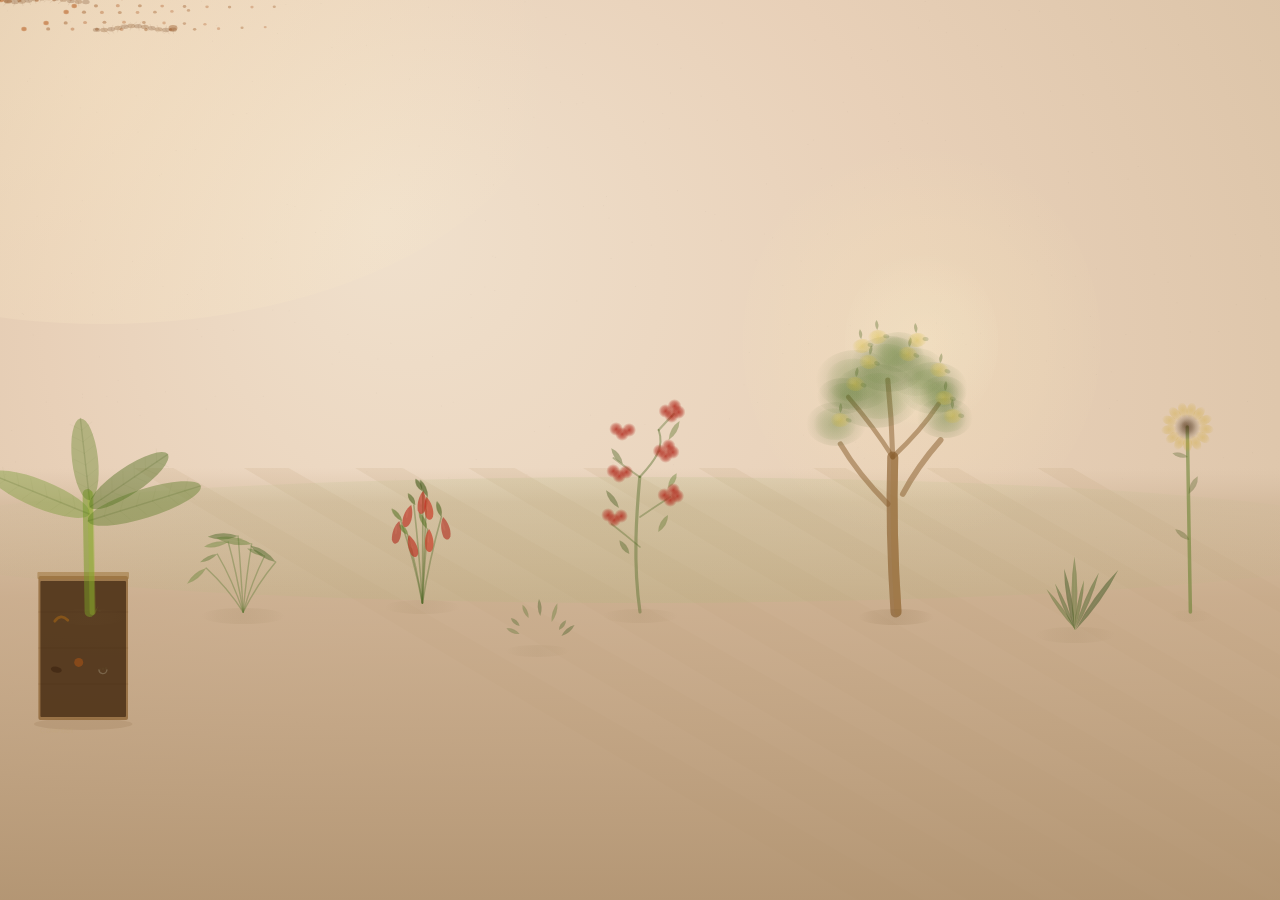
<file: garden.html>
<!DOCTYPE html><html><head><meta charset="utf-8">
<style>
@import url('https://fonts.googleapis.com/css2?family=Lora:ital,wght@0,400;1,400&family=DM+Sans:wght@300;400&display=swap');
*{box-sizing:border-box;margin:0;padding:0;}
body{background:#e8d8c8;margin:0;padding:0;height:100%;}
#g{width:100%;overflow:hidden;display:flex;flex-direction:column;background:#e8d8c8;}



.sc{position:relative;overflow:hidden;height:100vh;min-height:480px;}


.tip{position:absolute;background:rgba(240,228,210,.95);border:1px solid #c0a888;border-radius:2px;padding:4px 10px;font-size:11px;font-family:'Lora',serif;font-style:italic;color:#5a3a20;pointer-events:none;white-space:nowrap;z-index:50;opacity:0;transition:opacity .2s;}
.tip.on{opacity:1;}
</style>
</head><body>
<div id="g">

  <div class="sc" id="sc" onmousemove="onHov(event)" onmouseleave="hideTip()">
    <canvas id="c" style="position:absolute;inset:0;width:100%;height:100%;"></canvas>
    <div class="tip" id="tip"></div>
  </div>
</div>
<script>
const cv=document.getElementById('c'),cx=cv.getContext('2d');
let W=0,H=0,T=0;
const DPR=Math.min(window.devicePixelRatio||1,2);

function rsz(){
  const r=document.getElementById('sc').getBoundingClientRect();
  W=r.width; H=r.height;
  cv.width=W*DPR; cv.height=H*DPR;
  cv.style.width=W+'px'; cv.style.height=H+'px';
  cx.scale(DPR,DPR);
}

// ── organic wind
function w(ph,amp,fr,t){
  return Math.sin(t*fr+ph)*amp
        +Math.sin(t*fr*1.71+ph*1.33)*amp*.37
        +Math.sin(t*fr*.61+ph*.82)*amp*.21;
}

// ── soft brush stroke: draw ellipse with feathered alpha
function softBlob(x,y,rx,ry,col,a,ang=0){
  cx.save();
  cx.translate(x,y); cx.rotate(ang);
  const g=cx.createRadialGradient(0,0,0,0,0,Math.max(rx,ry));
  const [r,gr,b]=col;
  g.addColorStop(0,`rgba(${r},${gr},${b},${a})`);
  g.addColorStop(.6,`rgba(${r},${gr},${b},${a*.55})`);
  g.addColorStop(1,`rgba(${r},${gr},${b},0)`);
  cx.fillStyle=g;
  cx.beginPath(); cx.ellipse(0,0,rx,ry,0,0,Math.PI*2); cx.fill();
  cx.restore();
}

// painterly leaf: bezier filled with soft edge
function paintLeaf(x,y,len,ang,wid,col,alpha){
  const tx=x+Math.cos(ang)*len, ty=y+Math.sin(ang)*len;
  const pa=ang+Math.PI/2;
  const mx=x+Math.cos(ang)*len*.52, my=y+Math.sin(ang)*len*.52;
  cx.save();
  // soft shadow pass
  cx.globalAlpha=alpha*.18;
  cx.fillStyle=`rgba(80,60,20,1)`;
  cx.beginPath();
  cx.moveTo(x,y);
  cx.quadraticCurveTo(mx+Math.cos(pa)*wid*1.05,my+Math.sin(pa)*wid*1.05,tx,ty);
  cx.quadraticCurveTo(mx-Math.cos(pa)*wid*1.05,my-Math.sin(pa)*wid*1.05,x,y);
  cx.fill();
  // main fill
  cx.globalAlpha=alpha;
  cx.fillStyle=col;
  cx.beginPath();
  cx.moveTo(x,y);
  cx.quadraticCurveTo(mx+Math.cos(pa)*wid,my+Math.sin(pa)*wid,tx,ty);
  cx.quadraticCurveTo(mx-Math.cos(pa)*wid,my-Math.sin(pa)*wid,x,y);
  cx.fill();
  // lighter vein highlight
  cx.globalAlpha=alpha*.22;
  cx.strokeStyle='rgba(200,220,160,.8)';
  cx.lineWidth=.6;
  cx.beginPath(); cx.moveTo(x,y); cx.lineTo(tx,ty); cx.stroke();
  cx.restore();
}

// ── BACKGROUND — warm sandy gradient, misty
function drawBG(){
  const g=cx.createRadialGradient(W*.3,H*.25,10,W*.5,H*.5,W*.85);
  g.addColorStop(0,'#f0e0cc');
  g.addColorStop(.4,'#e8d0b8');
  g.addColorStop(.75,'#dcc4a8');
  g.addColorStop(1,'#c8a888');
  cx.fillStyle=g; cx.fillRect(0,0,W,H);
  // warm light bloom top-left
  softBlob(W*.08,H*.08,W*.35,H*.28,[252,235,200],.38);
  // subtle grain overlay (light noise via small rects)
  cx.save(); cx.globalAlpha=.03;
  for(let i=0;i<900;i++){
    const gx=(Math.random())*W, gy=(Math.random())*H;
    cx.fillStyle=Math.random()>.5?'#fff':'#000';
    cx.fillRect(gx,gy,1,1);
  }
  cx.restore();
}

// ── GROUND PLANE — perspective floor, sandy warm
function drawGround(){
  // far horizon blush
  const gh=H*.52;
  const hg=cx.createLinearGradient(0,gh,0,H);
  hg.addColorStop(0,'rgba(210,185,158,.0)');
  hg.addColorStop(.08,'rgba(205,178,148,.55)');
  hg.addColorStop(.3,'rgba(195,165,132,.75)');
  hg.addColorStop(1,'rgba(175,145,110,.9)');
  cx.fillStyle=hg; cx.fillRect(0,gh,W,H);

  // soft grass/ground blush at horizon
  softBlob(W*.5,H*.6,W*.6,H*.07,[170,185,120],.18);
}

// ── LONG DIAGONAL SHADOWS on ground (like reference)
function drawShadows(){
  cx.save(); cx.globalAlpha=.13;
  // soft angled stripes — warm shadows cast by unseen trellis/fence
  const shadowCol='rgba(180,145,100,1)';
  cx.fillStyle=shadowCol;
  const ox=H*.8, ow=22; // origin x offset, width
  for(let i=0;i<9;i++){
    const sx=W*.12+i*(W*.088), thick=ow*.9+Math.sin(i*.7)*4;
    cx.beginPath();
    cx.moveTo(sx-thick,H*.52);
    cx.lineTo(sx+thick,H*.52);
    cx.lineTo(sx+ox+thick*2.5,H);
    cx.lineTo(sx+ox-thick*.8,H);
    cx.closePath(); cx.fill();
  }
  cx.restore();
}

// ── LIGHT BLOOM (soft warm glow in mid-right, like reference tree light)
function drawBloom(){
  softBlob(W*.72,H*.38,W*.14,H*.22,[255,240,190],.22);
  softBlob(W*.72,H*.38,W*.06,H*.1,[255,250,220],.18);
}

// ── WORMS in soil — subtle, show only near compost
const WORMS=Array.from({length:5},(_,i)=>({
  x:W*.055+(i*37)%80, y:H*.78+(i*23)%40, ph:i*1.4, spd:.28+i*.04, segs:8+i%4
}));
function drawWorms(){
  WORMS.forEach(wr=>{
    const bx=wr.x+w(wr.ph,6,wr.spd*.3,T);
    cx.save(); cx.globalAlpha=.55;
    for(let s=0;s<wr.segs;s++){
      const sf=s/wr.segs;
      const sx=bx+s*(wr.segs*2.2)+w(wr.ph+s*.45,3.5,1.1,T)*sf;
      const sy=wr.y+w(wr.ph+s*.6,2.5,.85,T)*sf;
      const sr=2.1-s*.06;
      cx.fillStyle=s%2===0?'#b87040':'#a06030';
      cx.globalAlpha=.48-sf*.12;
      cx.beginPath(); cx.ellipse(sx,sy,sr,sr*.8,0,0,Math.PI*2); cx.fill();
    }
    // head
    cx.fillStyle='#c8804a'; cx.globalAlpha=.58;
    cx.beginPath(); cx.ellipse(bx,wr.y,2.8,2.2,0,0,Math.PI*2); cx.fill();
    cx.restore();
  });
  cx.globalAlpha=1;
}

// ── CENTIPEDES — very subtle in lower ground
const CENTI=Array.from({length:2},(_,i)=>({
  x:W*.1+(i*180),y:H*.82+(i*28),ph:i*2.2,spd:.3+i*.06,dir:i%2===0?1:-1
}));
function drawCentipedes(){
  CENTI.forEach(cp=>{
    const bx=cp.x+Math.sin(T*cp.spd+cp.ph)*18*cp.dir;
    cx.save();
    const segs=12;
    for(let s=0;s<segs;s++){
      const sf=s/segs;
      const sx=bx+s*7*cp.dir+w(cp.ph+s*.5,2.5,1.3,T)*sf;
      const sy=cp.y+Math.sin(s*.65+T*cp.spd*2)*2;
      cx.fillStyle=s%2===0?'rgba(120,65,20,.52)':'rgba(100,50,16,.48)';
      cx.globalAlpha=.5; cx.beginPath(); cx.ellipse(sx,sy,3.8,2.2,0,0,Math.PI*2); cx.fill();
      if(s<segs-1){
        const lp=T*cp.spd*2.2+s*.75;
        cx.strokeStyle='rgba(100,50,15,.32)'; cx.lineWidth=.6; cx.globalAlpha=.38;
        cx.beginPath(); cx.moveTo(sx,sy); cx.lineTo(sx-cp.dir*2+Math.cos(lp)*4,sy-4); cx.stroke();
        cx.beginPath(); cx.moveTo(sx,sy); cx.lineTo(sx-cp.dir*2+Math.cos(lp+Math.PI)*4,sy+4); cx.stroke();
      }
    }
    cx.fillStyle='rgba(145,75,25,.6)'; cx.globalAlpha=.62;
    cx.beginPath(); cx.ellipse(bx,cp.y,4.5,3,0,0,Math.PI*2); cx.fill();
    cx.restore();
  });
  cx.globalAlpha=1;
}

// ── COMPOST BIN — understated wooden box
function drawCompost(){
  const bx=W*.03, by=H*.64, bw=W*.07, bh=H*.16;
  cx.save();
  // shadow
  cx.globalAlpha=.1; cx.fillStyle='rgba(100,60,20,1)';
  cx.beginPath(); cx.ellipse(bx+bw*.5,by+bh+4,bw*.55,6,0,0,Math.PI*2); cx.fill();
  // body
  cx.globalAlpha=.72; cx.fillStyle='#8a6030';
  cx.beginPath(); cx.roundRect(bx,by,bw,bh,2); cx.fill();
  // planks
  cx.strokeStyle='rgba(60,35,10,.22)'; cx.lineWidth=.7;
  for(let s=1;s<4;s++){cx.beginPath();cx.moveTo(bx,by+s*bh/4);cx.lineTo(bx+bw,by+s*bh/4);cx.stroke();}
  // rim
  cx.fillStyle='#a07840'; cx.globalAlpha=.55;
  cx.beginPath(); cx.roundRect(bx-1,by-4,bw+2,7,1); cx.fill();
  // inner dark soil
  cx.fillStyle='#2e1808'; cx.globalAlpha=.6;
  cx.beginPath(); cx.roundRect(bx+2,by+5,bw-4,bh-8,1); cx.fill();
  // decomposing scraps — muted, organic
  const scraps=[
    {x:bx+bw*.25,y:by+bh*.3,type:'banana'},
    {x:bx+bw*.65,y:by+bh*.25,type:'leaf'},
    {x:bx+bw*.45,y:by+bh*.6,type:'orange'},
    {x:bx+bw*.2,y:by+bh*.65,type:'grounds'},
    {x:bx+bw*.72,y:by+bh*.65,type:'shell'},
  ];
  scraps.forEach(sc=>{
    const decay=.5+.5*Math.sin(T*.25+sc.x);
    cx.save(); cx.translate(sc.x,sc.y);
    cx.globalAlpha=.62;
    if(sc.type==='banana'){
      const col=`rgba(${160+20*(1-decay)},${110-50*decay},18,.8)`;
      cx.strokeStyle=col; cx.lineWidth=2.8; cx.lineCap='round';
      cx.beginPath(); cx.moveTo(-6,2); cx.quadraticCurveTo(0,-6,7,1); cx.stroke();
    } else if(sc.type==='leaf'){
      cx.fillStyle=`rgba(${80+30*(1-decay)},${100-40*decay},22,.7)`;
      paintLeaf(-3,3,9,-1.1,3,cx.fillStyle,.55);
    } else if(sc.type==='orange'){
      cx.fillStyle=`rgba(${200-30*decay},${95-20*decay},18,.72)`;
      cx.beginPath(); cx.arc(0,0,4.5,0,Math.PI*2); cx.fill();
    } else if(sc.type==='grounds'){
      cx.fillStyle=`rgba(45,22,8,.65)`;
      cx.beginPath(); cx.ellipse(0,0,5.5,3,.2,0,Math.PI*2); cx.fill();
    } else if(sc.type==='shell'){
      cx.strokeStyle='rgba(185,175,150,.55)'; cx.lineWidth=1.4;
      cx.beginPath(); cx.arc(0,0,4,.1,Math.PI-.1); cx.stroke();
    }
    // mould
    if(decay>.55){
      cx.globalAlpha=(decay-.55)*.5;
      for(let m=0;m<3;m++){
        cx.fillStyle='rgba(160,185,140,.45)';
        cx.beginPath(); cx.arc((m-1)*3,w(sc.x+m,1.2,.4,T),1.4,0,Math.PI*2); cx.fill();
      }
    }
    cx.restore();
  });
  // label — very quiet
  cx.save(); cx.globalAlpha=.35; cx.fillStyle='#c4a878';
  cx.font='6.5px DM Sans'; cx.letterSpacing='.05em';
  cx.fillText('COMPOST',bx+2,by+bh+13); cx.restore();
}

// ══════════════════════════
// PLANTS — painterly, muted
// ══════════════════════════

// ── KANG KONG — feathery, sparse, left-centre
function drawKangkong(){
  const px=W*.19, py=H*.68;
  const sw=w(1,3.5,.9,T);
  cx.save();
  [[-28,-58],[-14,-70],[-2,-76],[12,-68],[24,-56],[-36,-44],[32,-50]].forEach(([ox,oy],i)=>{
    const ww=w(i*.68+1,3.2,1.0,T);
    const lx=px+ox+ww*1.2, ly=py+oy;
    // stem — hairline, muted sage
    cx.globalAlpha=.4; cx.strokeStyle='#607a38'; cx.lineWidth=1.4;
    cx.beginPath(); cx.moveTo(px,py);
    cx.quadraticCurveTo(px+ox*.42+ww*.6,py+oy*.55,lx,ly); cx.stroke();
    // leaf
    const r=10+i%4*3, la=Math.atan2(oy,ox)-Math.PI*.5;
    const lcols=['rgba(88,125,55,.62)','rgba(105,145,62,.58)','rgba(75,110,45,.65)','rgba(95,135,52,.6)'];
    paintLeaf(lx,ly,r*1.9,la,r*.38,lcols[i%4],.62);
  });
  cx.restore(); cx.globalAlpha=1;
  // soft ground shadow
  softBlob(px,py+4,42,8,[140,115,75],.12);
}

// ── CHILLI — delicate, mid-left
function drawChilli(){
  const px=W*.33, py=H*.67;
  [[-6,-98],[-18,-82],[7,-106],[-14,-68],[18,-86],[3,-74],[-2,-112]].forEach(([ox,oy],i)=>{
    const ww=w(i*.8+2,2.8,1.1,T);
    const lx=px+ox+ww*1.4, ly=py+oy;
    cx.globalAlpha=.38; cx.strokeStyle='#506a28'; cx.lineWidth=1.6;
    cx.beginPath(); cx.moveTo(px,py);
    cx.quadraticCurveTo(px+ox*.38+ww*.5,py+oy*.52,lx,ly); cx.stroke();
    // leaf pairs
    [[1.1,-.6],[-1.1,-.55]].forEach(([_,oa])=>{
      const la=Math.atan2(oy,ox)+oa*.85;
      paintLeaf(lx+w(i*.4,1,.9,T),ly,14+i%3*2.5,la,4.5,
        ['rgba(75,110,35,.55)','rgba(88,128,40,.5)','rgba(65,98,30,.58)','rgba(95,138,44,.52)'][i%4],.55);
    });
    // chilli fruit — long tapered, muted vermilion
    const cw=w(i*.9+3,2.8,1.0,T);
    cx.save(); cx.translate(lx+cw,ly); cx.rotate(w(i*1.1,6,.7,T)*.042);
    // body — two-tone painterly
    const fc=i%3===0?'rgba(188,42,28,.78)':i%3===1?'rgba(175,35,22,.72)':'rgba(200,50,30,.8)';
    cx.fillStyle=fc; cx.globalAlpha=.8;
    cx.beginPath();
    cx.moveTo(0,0);
    cx.bezierCurveTo(-3.5,5,-4.5,13,-2.5,20);
    cx.bezierCurveTo(0,24,2.5,24,4.5,20);
    cx.bezierCurveTo(6.5,13,3.5,5,0,0);
    cx.fill();
    // highlight pass
    cx.fillStyle='rgba(240,160,140,.15)'; cx.beginPath();
    cx.ellipse(-1,9,1.2,5,-.2,0,Math.PI*2); cx.fill();
    cx.restore();
  });
  cx.globalAlpha=1;
  softBlob(px,py+4,38,7,[140,115,75],.1);
}

// ── CHERRY TOMATO — climbing vine, centre
function drawTomato(){
  const px=W*.50, py=H*.68;
  const mv=w(2,2.8,.7,T);
  // main vine stem — thin, organic
  cx.globalAlpha=.42; cx.strokeStyle='#506a28'; cx.lineWidth=3.2; cx.lineCap='round';
  cx.beginPath(); cx.moveTo(px,py);
  cx.bezierCurveTo(px-7+mv,py-50,px-3+mv*1.1,py-100,px+mv*.75,py-135); cx.stroke();
  cx.lineWidth=2;
  cx.beginPath(); cx.moveTo(px+mv*.75,py-135);
  cx.bezierCurveTo(px+16+mv,py-152,px+25+mv,py-165,px+19+mv,py-182); cx.stroke();
  // side branches
  [[px,py-65,px-30,py-88],[px,py-95,px+32,py-115],[px+mv*.75,py-135,px-24,py-154],[px+19+mv,py-182,px+35+mv,py-198]].forEach(([x1,y1,x2,y2],i)=>{
    const bs=w(i*1.1+1,2.2,1.0,T);
    cx.lineWidth=1.6+i*.2; cx.globalAlpha=.36;
    cx.beginPath(); cx.moveTo(x1,y1);
    cx.quadraticCurveTo((x1+x2)/2+bs,(y1+y2)/2,x2+bs*1.3,y2); cx.stroke();
  });
  cx.globalAlpha=1;
  // leaves
  [[px-10,py-58],[px+18,py-80],[px-22,py-104],[px+27,py-124],[px-18,py-148],[px+29,py-172]].forEach(([lx,ly],i)=>{
    const s2=w(i*.9+4,1.8,1.2,T);
    paintLeaf(lx+s2,ly,17+i%3*2.5,i%2===0?-2.2:-1.05,.38*14,
      ['rgba(75,108,40,.58)','rgba(88,125,42,.54)','rgba(65,95,32,.6)','rgba(95,135,46,.55)'][i%4],.58);
  });
  // tomato clusters — small, round, deep red
  [[px-26,py-92],[px+29,py-112],[px-22,py-136],[px+26,py-156],[px-16,py-178],[px+32,py-196]].forEach(([tx,ty],i)=>{
    const bs=w(i*1.3+5,2.2,.9,T);
    [[0,0],[7,-4],[-6,-5],[3,-10]].slice(0,2+i%2+1).forEach(([dx,dy])=>{
      cx.save(); cx.translate(tx+dx+bs,ty+dy);
      // soft blob for each tomato
      softBlob(0,0,7,7,[175,35,22],.82);
      softBlob(-2,-2,3,3,[220,160,140],.2);
      cx.restore();
    });
  });
  softBlob(px,py+4,38,7,[140,115,75],.1);
}

// ── LEMON TREE — elegant, right side, like reference
function drawLemon(){
  const px=W*.70, py=H*.68;
  const tv=w(5,1.4,.5,T);
  // trunk — warm umber, tapered
  cx.save();
  cx.strokeStyle='#8a6030'; cx.lineCap='round';
  cx.lineWidth=11; cx.globalAlpha=.65;
  cx.beginPath(); cx.moveTo(px,py); cx.quadraticCurveTo(px-5+tv,py-80,px-3+tv*.55,py-155); cx.stroke();
  cx.lineWidth=7; cx.strokeStyle='#a07840'; cx.globalAlpha=.38;
  cx.beginPath(); cx.moveTo(px+2,py); cx.quadraticCurveTo(px-3+tv,py-80,px-1+tv*.55,py-155); cx.stroke();
  cx.restore();
  // root suggestion
  softBlob(px,py+5,38,8,[120,90,50],.15);
  // branch structure
  const bb=[px-3+tv*.55,py-155];
  [[...bb,px-48+tv,py-215],[...bb,px+42+tv,py-208],[...bb,px-8+tv,py-232],[px-8+tv*.4,py-108,px-54+tv,py-168],[px+7+tv*.4,py-118,px+46+tv,py-172]].forEach(([x1,y1,x2,y2],i)=>{
    const bv=w(i*1.4+6,1.6,.6,T);
    cx.strokeStyle='#8a6030'; cx.lineWidth=4.5+i*.3; cx.lineCap='round'; cx.globalAlpha=.52;
    cx.beginPath(); cx.moveTo(x1,y1); cx.quadraticCurveTo((x1+x2)/2+bv*6,(y1+y2)/2,x2+bv,y2); cx.stroke();
  });
  // foliage — layered soft blobs, naturalistic greens
  const FC=[
    [px-42,py-232,40,30],[px+36,py-224,34,26],[px-8,py-248,38,28],
    [px-60,py-188,30,22],[px+50,py-194,28,20],[px-18,py-216,44,32],
    [px+22,py-240,30,24],[px-52,py-216,26,18],[px+46,py-218,24,18],[px,py-260,26,20]
  ];
  // back foliage — darker
  FC.forEach(([fx,fy,rx,ry],i)=>{
    const fv=w(i*.7+7,2.8,.55,T);
    softBlob(fx+fv,fy,rx,ry,[60,90,30],.38+i%3*.06);
  });
  // front foliage — brighter, lighter
  FC.forEach(([fx,fy,rx,ry],i)=>{
    const fv=w(i*.9+2,2.2,.6,T);
    softBlob(fx+fv,fy,rx*.72,ry*.72,[90,130,48],.42);
  });
  // light bloom through canopy (like reference)
  softBlob(px+22,py-210,30,22,[255,245,195],.18);
  softBlob(px+15,py-218,14,12,[255,250,220],.14);
  // lemons
  [[-42,py-228],[-28,py-250],[12,py-258],[44,py-242],[50,py-214],[-54,py-192],[58,py-196],[-18,py-275],[20,py-272],[-36,py-266]].forEach(([ox,oy],i)=>{
    const lv=w(i*.6+8,2.2,.55,T);
    const lx=px+ox+lv;
    cx.save(); cx.translate(lx,oy); cx.rotate(w(i*.4,.12,.5,T));
    // lemon body — soft ellipse with glow
    softBlob(0,0,10,7,[215,185,50],.8);
    softBlob(-3,-2,4.5,3,[240,230,160],.25);
    // calyx nub
    cx.fillStyle='rgba(70,100,30,.45)'; cx.globalAlpha=.45;
    cx.beginPath(); cx.ellipse(8.5,0,3,2,.3,0,Math.PI*2); cx.fill();
    // tiny leaf
    paintLeaf(0,-7,10,-Math.PI*.5,3.2,'rgba(75,110,38,.55)',.5);
    cx.restore();
  });
  cx.globalAlpha=1;
}

// ── PANDAN — architectural fan of leaves, right of lemon
function drawPandan(){
  const px=W*.84, py=H*.70;
  [[-28,-65],[-14,-82],[0,-90],[16,-84],[30,-72],[40,-56],[-36,-50]].forEach(([ox,oy],i)=>{
    const wv=w(i*.6+9,3.2,.9,T);
    const la=Math.atan2(oy,ox), r=22+i%3*5;
    paintLeaf(px+wv*.28,py,r*2.3,la,.18*r,
      ['rgba(55,95,35,.58)','rgba(45,82,28,.64)','rgba(68,108,38,.55)','rgba(60,100,32,.6)'][i%4],.62);
  });
  softBlob(px,py+5,40,8,[140,115,75],.1);
  cx.globalAlpha=1;
}

// ── SUNFLOWER — tall, elegant, far right
function drawSunflower(){
  const px=W*.93, py=H*.68;
  const sv=w(11,3.8,.55,T);
  // stem
  cx.globalAlpha=.5; cx.strokeStyle='#5a7a22'; cx.lineWidth=3.5; cx.lineCap='round';
  cx.beginPath(); cx.moveTo(px,py); cx.quadraticCurveTo(px+sv*.55,py-90,px+sv,py-185); cx.stroke();
  // stem leaves
  [[px+sv*.28,py-72,-2.5,18],[px+sv*.55,py-118,-1.1,20],[px+sv*.78,py-155,-2.9,16]].forEach(([lx,ly,la,r])=>{
    paintLeaf(lx,ly,r,la,r*.28,'rgba(65,95,30,.48)',.5);
  });
  // petals — muted golden, painterly
  const hx=px+sv, hy=py-185;
  for(let p=0;p<13;p++){
    const ra=(p/13)*Math.PI*2+T*.07;
    const plen=18+Math.sin(T*.8+p)*.8;
    const ppx=hx+Math.cos(ra)*plen, ppy=hy+Math.sin(ra)*plen;
    softBlob(ppx,ppy,8,4.5,[205,165,35],.65,ra);
  }
  // disc — dark warm brown
  softBlob(hx,hy,13,13,[55,32,12],.88);
  softBlob(hx,hy,8,8,[75,42,15],.6);
  softBlob(hx-2,hy-2,4,4,[100,60,20],.3);
  softBlob(px,py+4,22,6,[140,115,75],.1);
  cx.globalAlpha=1;
}

// ── BANANA PLANT — large tropical, left edge
function drawBanana(){
  const px=W*.07, py=H*.68;
  // pseudo-stem
  cx.globalAlpha=.52; cx.strokeStyle='#7a9a28'; cx.lineWidth=10; cx.lineCap='round';
  cx.beginPath(); cx.moveTo(px,py); cx.lineTo(px-2,py-118); cx.stroke();
  cx.strokeStyle='#9abb30'; cx.lineWidth=6; cx.globalAlpha=.3;
  cx.beginPath(); cx.moveTo(px+3,py); cx.lineTo(px+1,py-118); cx.stroke();
  // large leaves — long elliptical, slightly torn
  [[-1.82,-2.5],[-0.78,-2.65],[-2.85,-1.95],[-0.22,-2.22]].forEach(([angOff,lf],i)=>{
    const sv=w(i*.8+13,4.5,.6,T);
    const baseAng=angOff+sv*.04, len=82+i*12;
    cx.save(); cx.translate(px-1+sv*.28,py-112+i*7); cx.rotate(baseAng);
    // main leaf fill
    cx.fillStyle=['rgba(95,130,38,.60)','rgba(75,108,28,.65)','rgba(108,148,42,.58)','rgba(85,120,33,.62)'][i];
    cx.globalAlpha=.65;
    cx.beginPath(); cx.ellipse(len*.5,0,len*.5,13+i*.5,0,0,Math.PI*2); cx.fill();
    // mid-rib
    cx.strokeStyle='rgba(55,80,18,.38)'; cx.lineWidth=1.4; cx.globalAlpha=.4;
    cx.beginPath(); cx.moveTo(0,0); cx.lineTo(len,0); cx.stroke();
    // subtle laterals
    cx.strokeStyle='rgba(55,80,18,.18)'; cx.lineWidth=.7; cx.globalAlpha=.25;
    for(let v=1;v<7;v++){const vx=v*len/7; cx.beginPath(); cx.moveTo(vx,0); cx.lineTo(vx+7,11); cx.moveTo(vx,0); cx.lineTo(vx+7,-11); cx.stroke();}
    cx.restore();
  });
  softBlob(px,py+5,38,8,[140,115,75],.12);
  cx.globalAlpha=1;
}

// ── SMALL GROUND HERBS — a quiet patch of basil/mint, centre-left
function drawHerbs(){
  const px=W*.42, py=H*.72;
  // low mounding plant — just leaves clustered near ground
  [[-16,-22],[-7,-30],[4,-32],[14,-26],[20,-18],[-20,-14],[22,-12]].forEach(([ox,oy],i)=>{
    const wv=w(i*.6+15,1.8,1.2,T);
    const la=Math.atan2(oy,ox)-.2;
    paintLeaf(px+ox+wv,py+oy,12+i%4*2.5,la,3.8,
      ['rgba(68,108,42,.55)','rgba(80,122,48,.5)','rgba(58,95,36,.58)','rgba(88,130,52,.52)'][i%4],.55);
  });
  softBlob(px,py+3,32,6,[140,115,75],.09);
  cx.globalAlpha=1;
}

// ── SCATTER GROUND FLOWERS
const GFLOWERS=Array.from({length:14},(_,i)=>({x:(i*169.7+55)%(W*.9)+W*.05,ph:i*.72,tp:i%4,hu:i%5}));
const GFCOLS=[[[210,175,50],.72],[[185,110,165],.65],[[215,215,140],.68],[[155,110,195],.62],[[145,185,80],.6]];
function drawGroundFlowers(){
  GFLOWERS.forEach(f=>{
    const gy=H*.66+Math.sin(f.ph)*H*.04;
    const sv=w(f.ph,1.8,.85,T);
    cx.save(); cx.translate(f.x,gy); cx.rotate(sv*.02);
    const sh=12+f.ph*2;
    // stem — barely visible
    cx.strokeStyle='rgba(80,100,40,.35)'; cx.lineWidth=1.1;
    cx.beginPath(); cx.moveTo(0,0); cx.lineTo(sv*.25,-sh); cx.stroke();
    cx.translate(sv*.25,-sh);
    const [[r,gr,b],alpha]=GFCOLS[f.hu];
    if(f.tp<2){
      for(let a=0;a<5;a++){const ra=(a/5)*Math.PI*2; softBlob(Math.cos(ra)*5,Math.sin(ra)*5,4.5,2.8,[r,gr,b],alpha*.7,ra);}
      softBlob(0,0,3.5,3.5,[220,190,80],.7);
    } else if(f.tp===2){
      for(let a=0;a<6;a++){const ra=(a/6)*Math.PI*2; softBlob(Math.cos(ra)*4.5,Math.sin(ra)*4.5,3.2,3.2,[r,gr,b],alpha*.65);}
      softBlob(0,0,3,3,[240,210,100],.65);
    } else {
      softBlob(0,0,5.5,5.5,[r,gr,b],alpha*.75);
      softBlob(0,0,2.5,2.5,[240,215,110],.7);
    }
    cx.restore();
  });
  cx.globalAlpha=1;
}

// ── TOOLTIP
const ZONES=[
  {l:.02,r:.14,n:'Banana plant',d:'Musa — great tropical shade'},
  {l:.14,r:.27,n:'Kang kong',d:'Water spinach — grows fast'},
  {l:.27,r:.42,n:'Chilli padi',d:'Capsicum — small, fiery, essential'},
  {l:.40,r:.48,n:'Thai basil · Mint',d:'Fresh herbs close to the kitchen'},
  {l:.44,r:.60,n:'Cherry tomato',d:'Sweet clusters on the vine'},
  {l:.62,r:.80,n:'Lemon tree',d:'Citrus — fragrant and generous'},
  {l:.78,r:.90,n:'Pandan',d:'Pandanus — the scent of Singapore'},
  {l:.88,r:.99,n:'Sunflower',d:'Helianthus — following the light'},
];
function onHov(e){
  const r=document.getElementById('sc').getBoundingClientRect();
  const xf=(e.clientX-r.left)/r.width, y=e.clientY-r.top;
  const z=ZONES.find(z=>xf>=z.l&&xf<z.r&&y>H*.25);
  const t=document.getElementById('tip');
  if(z){
    t.textContent=z.n+' · '+z.d; t.style.left=(e.clientX-r.left+14)+'px';
    t.style.top=(y-30)+'px'; t.classList.add('on');
    
  } else { t.classList.remove('on');  }
}
function hideTip(){ document.getElementById('tip').classList.remove('on'); }

// ── FRAME LOOP
function frame(ts){
  T=ts*.001;
  if(W!==document.getElementById('sc').offsetWidth) rsz();
  cx.clearRect(0,0,W,H);
  drawBG();
  drawShadows();
  drawGround();
  drawBloom();
  drawGroundFlowers();
  drawCompost();
  drawBanana();
  drawKangkong();
  drawChilli();
  drawHerbs();
  drawTomato();
  drawLemon();
  drawPandan();
  drawSunflower();
  drawWorms();
  drawCentipedes();
  requestAnimationFrame(frame);
}
rsz(); requestAnimationFrame(frame);
window.addEventListener('resize',rsz);
</script>
</body></html>
</file>
